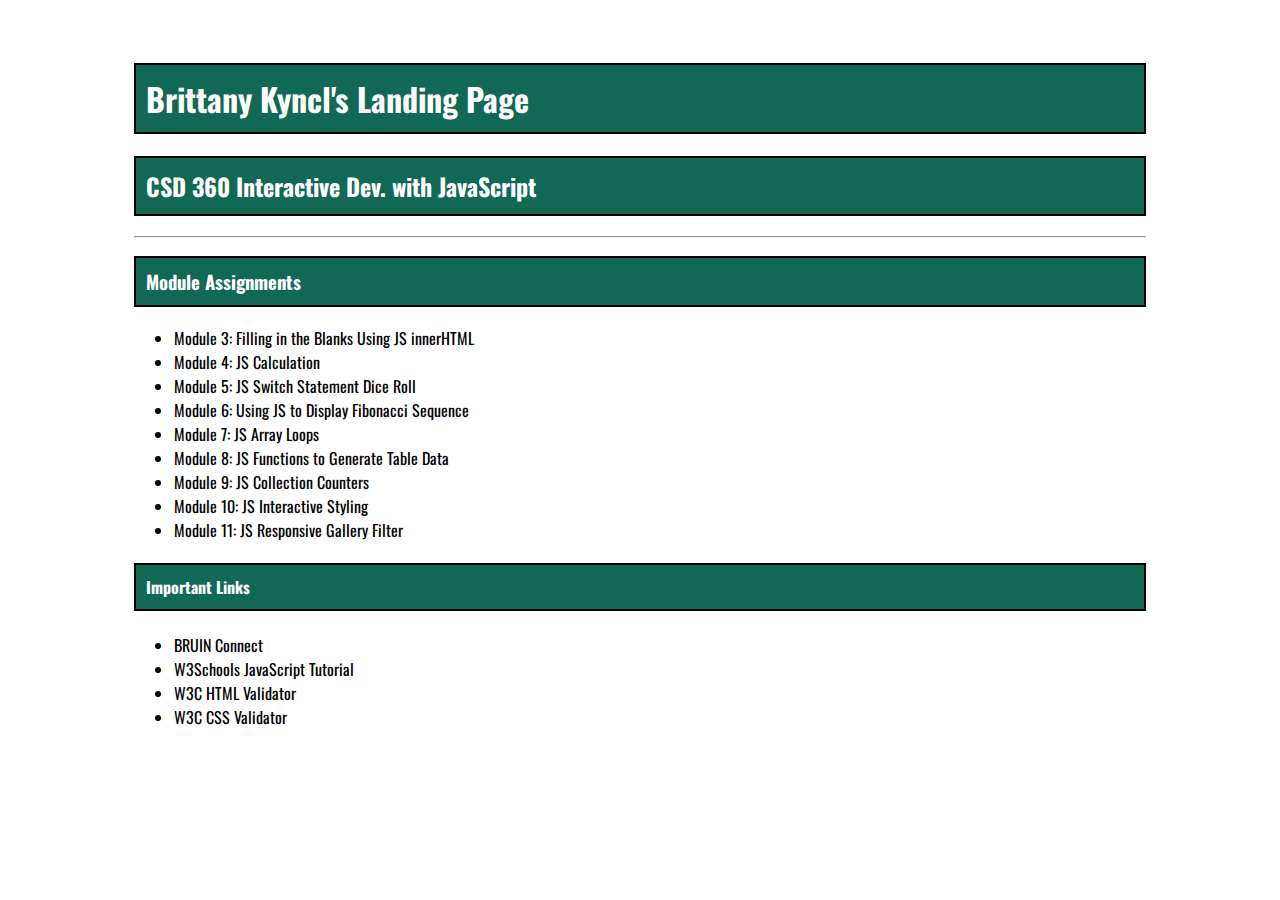
<file: index.html>
<!--
index.html
Landing Page Assignment 
Name: Brittany Kyncl
Date: 3.22.23
Course: CSD360
-->
<!DOCTYPE html>
<html lang="en-us">
<head>
    <meta name="description" content="Landing page for CSD 360 Interactive Dev. with JavaScript">
    <meta name="author" content="Brittany Kyncl">
    <meta charset="UTF-8">
    <meta name="viewport" content="width=device-width, initial-scale=1.0">
    <link href="landing.css" type="text/css" rel="stylesheet">
    <link rel="preconnect" href="https://fonts.googleapis.com">
    <link rel="preconnect" href="https://fonts.gstatic.com" crossorigin>
    <link href="https://fonts.googleapis.com/css2?family=Oswald:wght@300;400;500;700&display=swap" rel="stylesheet">
    <title>Brittany Kyncls CSD 340 Landing Page</title>
</head>
<body>
    <div class="container">
        <h1>Brittany Kyncl's Landing Page</h1>
        <h2>CSD 360 Interactive Dev. with JavaScript</h2>
        <hr>
        <h3>Module Assignments</h3>
        <ul>
            <li><a href="mod-3/mod_3.html">Module 3: Filling in the Blanks Using JS innerHTML</a></li>
            <li><a href="mod-4/mod_4.html">Module 4: JS Calculation</a></li>
            <li><a href="mod-5/mod_5.html">Module 5: JS Switch Statement Dice Roll</a></li>
            <li><a href="mod-6/mod_6.html">Module 6: Using JS to Display Fibonacci Sequence</a></li>
            <li><a href="mod-7/mod_7.html">Module 7: JS Array Loops</a></li>
            <li><a href="mod-8/mod_8.html">Module 8: JS Functions to Generate Table Data</a></li>
            <li><a href="mod-9/mod_9.html">Module 9: JS Collection Counters</a></li>
            <li><a href="mod-10/mod_10.html">Module 10: JS Interactive Styling</a></li>
            <li><a href="mod-11/mod_11.html">Module 11: JS Responsive Gallery Filter</li>
        </ul>
        <h4>Important Links</h4>
        <ul>
            <li><a href="https://bruinconnect.bellevue.edu/">BRUIN Connect</a></li>
            <li><a href="https://www.w3schools.com/js/">W3Schools JavaScript Tutorial</a></li>
            <li><a href="https://validator.w3.org/">W3C HTML Validator</a></li>
            <li><a href="http://jigsaw.w3.org/css-validator/">W3C CSS Validator</a></li>
        </ul>
    </div>
</body>
</html>
</file>
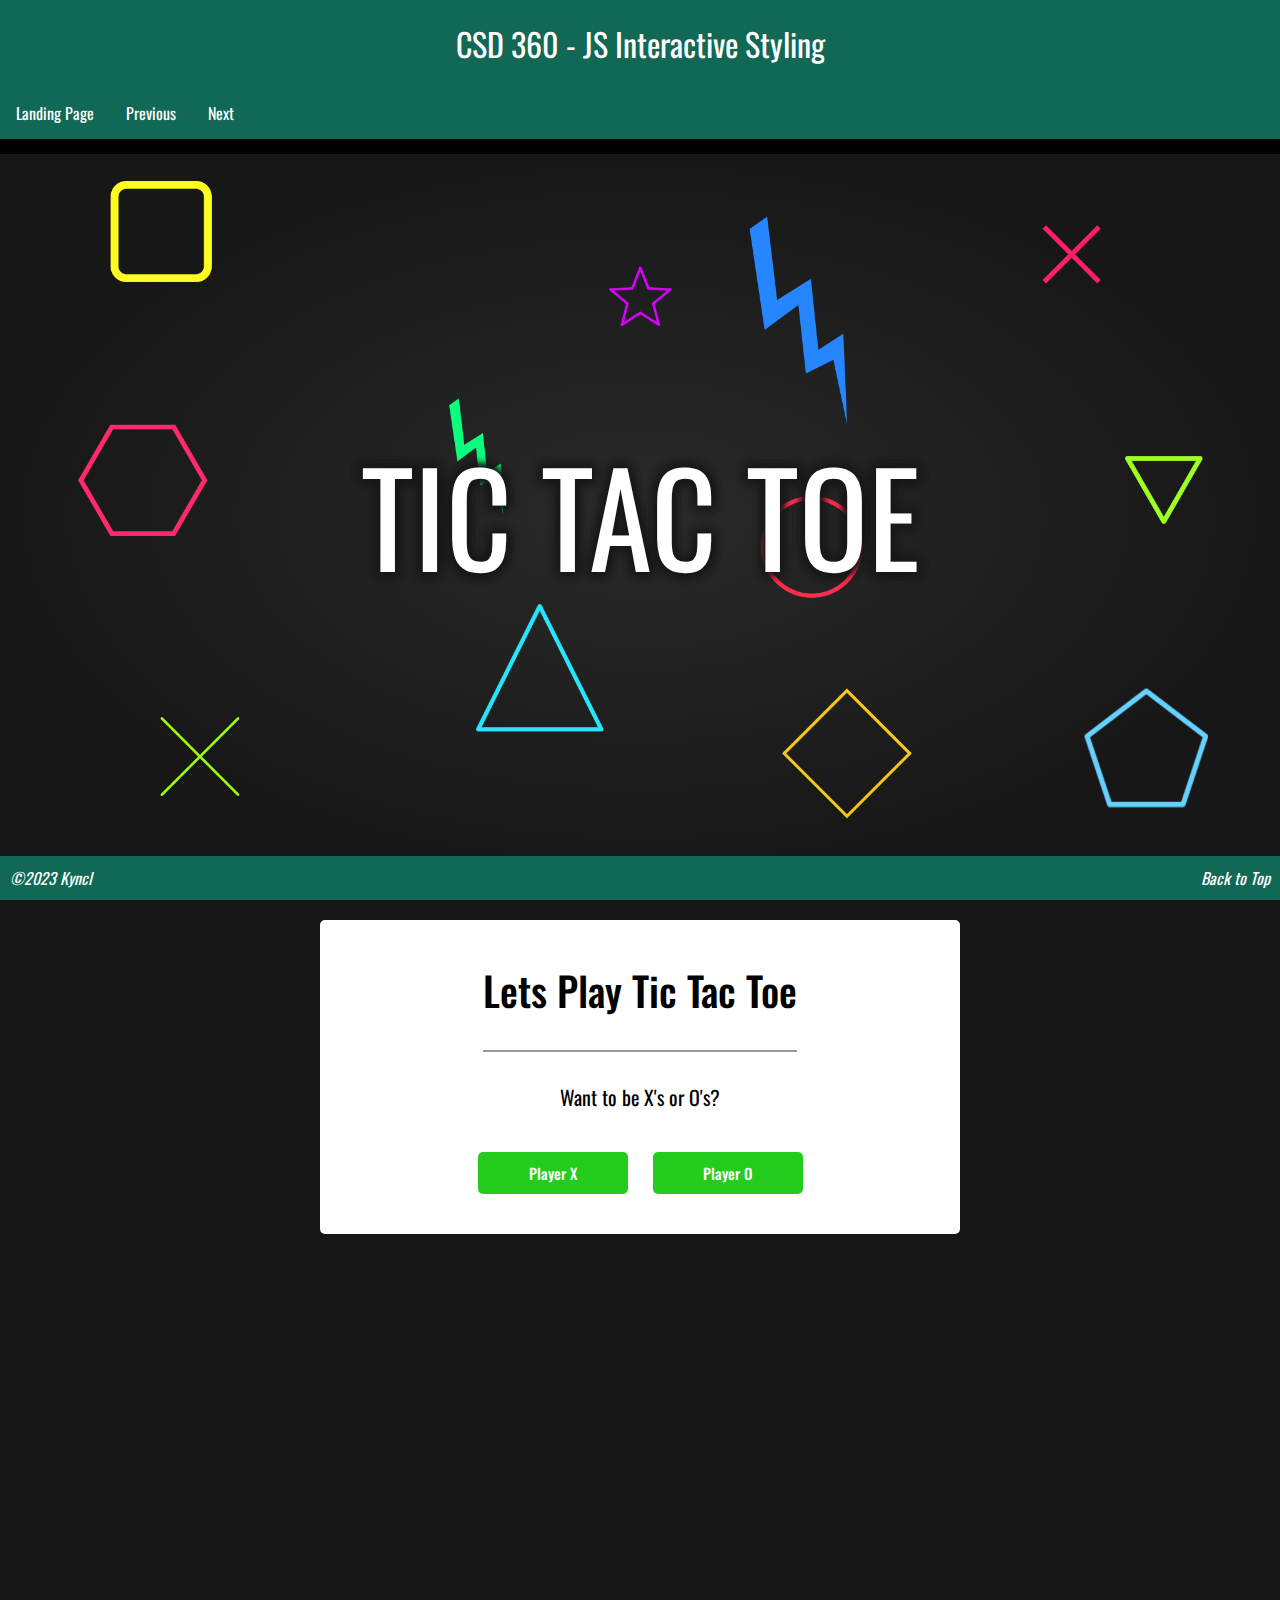
<file: mod-10/mod_10.html>
<!--
mod_10.html
Module 10 Assignment 
Name: Brittany Kyncl
Date: 5.6.23
Course: CSD360
Using JS DOM manipulation to change the display of a web page based on user interactions
This page displays a parallax effect based on mouse movement and scrolling
It also has an interactive tic tac toe game which updates and changes based on user events
-->
<!DOCTYPE html>
<html lang="en-us">
<head>
    <meta charset="UTF-8">
    <meta name="viewport" content="width=device-width, initial-scale=1.0">
    <meta name="description" content="Module 10 Assignment web page">
    <meta name="author" content="Brittany Kyncl">
    <link href="style.css" type="text/css" rel="stylesheet">
    <link href="../site.css" type="text/css" rel="stylesheet">
    <link rel="preconnect" href="https://fonts.googleapis.com">
    <link rel="preconnect" href="https://fonts.gstatic.com" crossorigin>
    <link href="https://fonts.googleapis.com/css2?family=Oswald:wght@300;400;500;700&display=swap" rel="stylesheet">
    <title>Module 10 Assignment</title>
</head>
<body>
    <header id="top">
        <h1>CSD 360 - JS Interactive Styling</h1>
    </header>
    <div class="nav">
        <a href="../index.html">Landing Page</a>
        <a href="../mod-9/mod_9.html">Previous</a>
        <a href="../mod-11/mod_11.html">Next</a>
    </div>
    <div class="outer-container">
        <div class="para-container">
            <h2 class="object" data-value="3">TIC TAC TOE</h2>
            <img src="img/1.png" class="object" data-value="-5" alt="shape">
            <img src="img/2.png" class="object" data-value="2" alt="shape">
            <img src="img/3.png" class="object" data-value="-2" alt="shape">
            <img src="img/4.png" class="object" data-value="6" alt="shape">
            <img src="img/5.png" class="object" data-value="8" alt="shape">
            <img src="img/6.png" class="object" data-value="-9" alt="shape">
            <img src="img/7.png" class="object" data-value="4" alt="shape">
            <img src="img/8.png" class="object" data-value="-4" alt="shape">
            <img src="img/9.png" class="object" data-value="6" alt="shape">
            <img src="img/10.png" class="object" data-value="-7" alt="shape">
            <img src="img/11.png" class="object" data-value="6" alt="shape">
            <img src="img/12.png" class="object" data-value="5" alt="shape">
        </div>
        <div class="game-container">
            <div class="select-box">
                <div class="title">Lets Play Tic Tac Toe</div>
                <div class="selection">Want to be X's or O's?</div>
                <div class="options">
                    <button class="playerX">Player X</button>
                    <button class="playerO">Player O</button>
                </div>
            </div>
            <div class="playboard">
                <div class="details">
                    <div class="players">
                        <span class="Xturn">X's Turn</span>
                        <span class="Oturn">O's Turn</span>
                        <div class="slider"></div>
                    </div>
                </div>
                <section>
                    <span class="box1"></span>
                    <span class="box2"></span>
                    <span class="box3"></span>
                </section>
                <section>
                    <span class="box4"></span>
                    <span class="box5"></span>
                    <span class="box6"></span>
                </section>
                <section>
                    <span class="box7"></span>
                    <span class="box8"></span>
                    <span class="box9"></span>
                </section>
            </div>
            <div class="results">
                <div class="win-text"></div>
                <button class="btn">Replay</button>
            </div>   
        </div>
    </div>     
    <footer>
        <p id="copy">&#169;2023 Kyncl</p>
        <p id="link"><a href="#top">Back to Top</a></p>
    </footer>
    <script src="script.js"></script> 
</body>
</html>
</file>
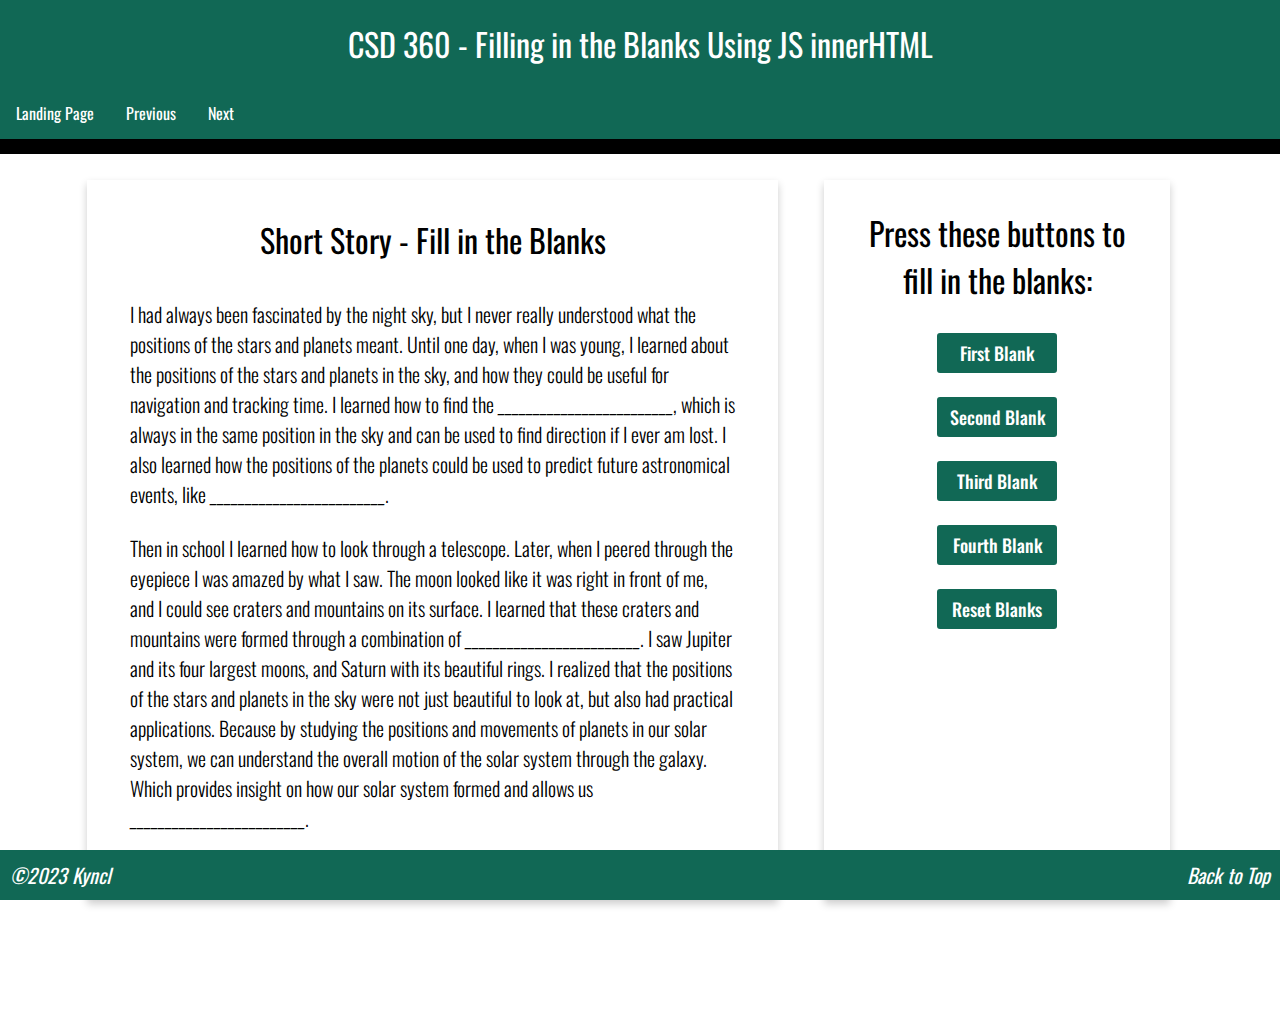
<file: mod-3/mod_3.html>
<!--
index.html
Module 3 Assignment 
Name: Brittany Kyncl
Date: 3.22.23
Course: CSD360
Using innerHTML to change the content of an element based on a button click
-->
<!DOCTYPE html>
<html lang="en-us">
<head>
    <meta charset="UTF-8">
    <meta name="viewport" content="width=device-width, initial-scale=1.0">
    <meta name="description" content="Module 3 Assignment web page">
    <meta name="author" content="Brittany Kyncl">
    <link href="style.css" type="text/css" rel="stylesheet">
    <link href="../site.css" type="text/css" rel="stylesheet">
    <link rel="preconnect" href="https://fonts.googleapis.com">
    <link rel="preconnect" href="https://fonts.gstatic.com" crossorigin>
    <link href="https://fonts.googleapis.com/css2?family=Oswald:wght@300;400;500;700&display=swap" rel="stylesheet">
    <title>Module 3 Assignment</title>
</head>
<body>
    <header>
        <h1>CSD 360 - Filling in the Blanks Using JS innerHTML</h1>
    </header>
    <div class="nav">
        <a href="../index.html">Landing Page</a>
        <a href="../mod-11/mod_11.html">Previous</a>
        <a href="../mod-4/mod_4.html">Next</a>
    </div>
    <div class="container">
        <div class="card">
            <div class="card-title">Short Story - Fill in the Blanks</div>
            <br>
            <div class="card-content">
                <p>
                    I had always been fascinated by the night sky, but I never really understood what the positions of the stars and planets meant.
                    Until one day, when I was young, I learned about the positions of the stars and planets in the sky, and how they could be useful for navigation and tracking time. 
                    I learned how to find the <span id="one">_________________________</span>, which is always in the same position in the sky and can be used to find direction if I ever am lost. 
                    I also learned how the positions of the planets could be used to predict future astronomical events, like <span id="two">_________________________</span>.  
                </p>
                <br>
                <p>
                    Then in school I learned how to look through a telescope.  Later, when I peered through the eyepiece I was amazed by what I saw. The moon looked like it was right in front of me, 
                    and I could see craters and mountains on its surface. I learned that these craters and mountains were formed through a combination of <span id="three">_________________________</span>.
                    I saw Jupiter and its four largest moons, and Saturn with its beautiful rings. I realized that the positions of the stars and planets in the sky were not just beautiful to look at, but also had practical 
                    applications. Because by studying the positions and movements of planets in our solar system, we can understand the overall motion of the solar system through the galaxy. Which provides insight on 
                    how our solar system formed and allows us <span  id="four">_________________________</span>. 
                </p>
                <br>
            </div> 
        </div>
        <div class="card">
            <div class="card-title">Press these buttons to fill in the blanks:</div>
            <br>
            <div class="card-content">
                <button type = "button" class="button" onclick = "fifthFunction('one')">First Blank</button><br>
                <br>
                <button type = "button" class="button" onclick = "fifthFunction('two')">Second Blank</button><br>
                <br>
                <button type = "button" class="button" onclick = "fifthFunction('three')">Third Blank</button><br>
                <br>
                <button type = "button" class="button" onclick = "fifthFunction('four')">Fourth Blank</button><br>
                <br>
                <button type = "button" class="button" onclick = "fifthFunction('all')">Reset Blanks</button><br>
            </div> 
        </div>
    </div>
    <script>
        // Script Using innerHTML to change the content of an element based on a button click
        // Define four sentences to replace blank spaces and replacement blank space for reset
        var sentenceOne = "North Star";
        var sentenceTwo = "eclipses and meteor showers";
        var sentenceThree = "meteorite impacts and previous volcanic activity";
        var sentenceFour = "to make predictions on how it may evolve in the future";
        var blanks = "_________________________";

        // Define var to hold returned NodeList of all selected HTML elements with IDs 'one', 'two', 'three', and 'four' 
        const allBlanks = document.querySelectorAll('#one, #two , #three, #four');

        // Function which takes a button parameter and updates the HTML content of the corresponding element based on the passed ID.
        function fifthFunction(button) {
            switch(button) {
                case "one":
                    document.getElementById('one').innerHTML = sentenceOne;
                    break;
                case "two":
                    document.getElementById('two').innerHTML = sentenceTwo;
                    break;
                case "three":
                    document.getElementById('three').innerHTML = sentenceThree;
                    break;
                case "four":
                    document.getElementById('four').innerHTML = sentenceFour;
                    break;
                // Case which loops through allBlanks NodeList to replace all selected element content with the 'blanks' variable.
                case "all": 
                    allBlanks.forEach(element => element.innerHTML = blanks);
                    break;  
            }
        }
    </script>
    <footer>
        <p id="copy">&#169;2023 Kyncl</p>
        <p id="link"><a href="#top">Back to Top</a></p>
    </footer>
</body>
</html>
</file>
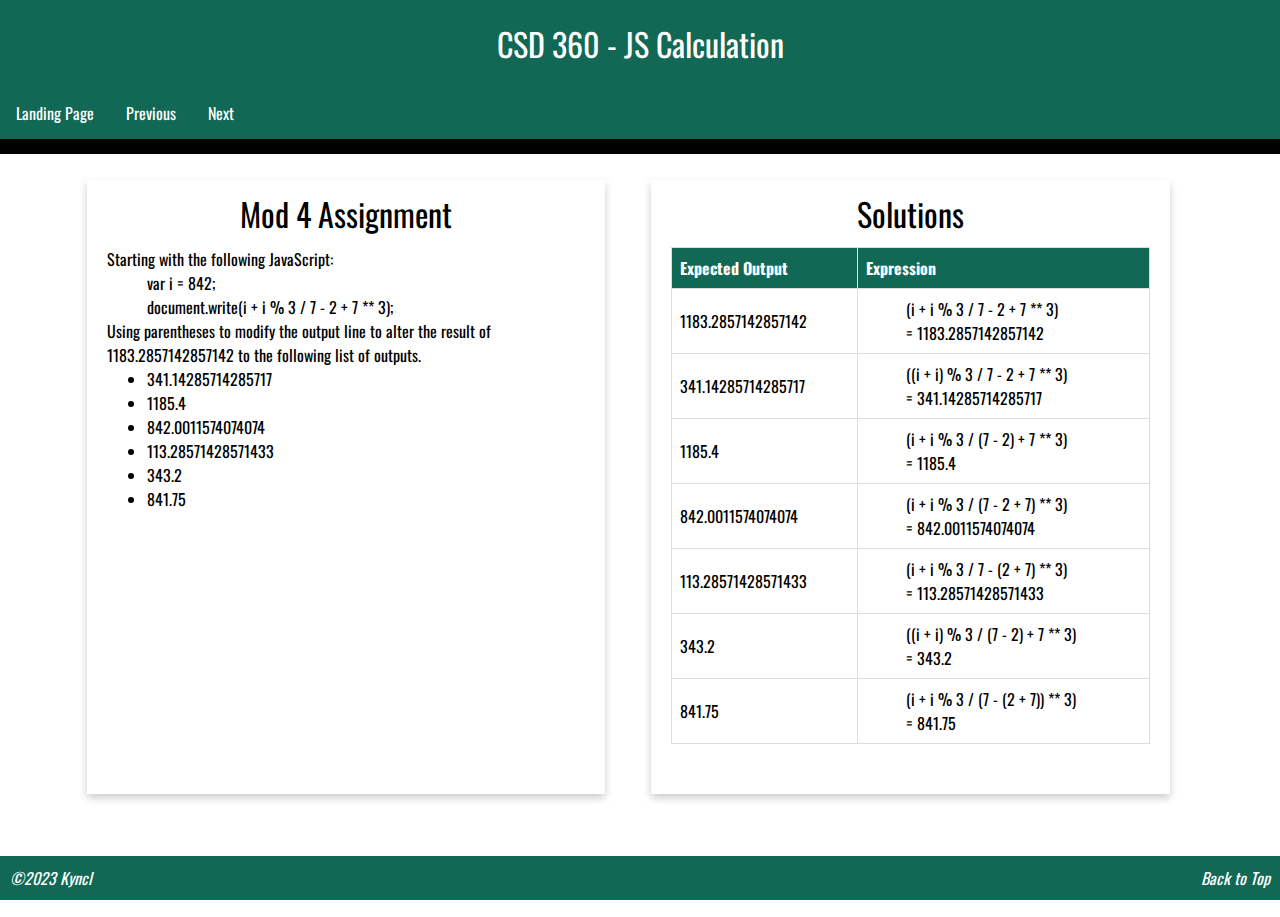
<file: mod-4/mod_4.html>
<!--
mod_4.html
Module 4 Assignment 
Name: Brittany Kyncl
Date: 3.30.23
Course: CSD360
Starting with the following JavaScript:
    var i = 842;
    document.write(i + i % 3 / 7 - 2 + 7 ** 3);
Using parentheses to modify the output line to alter the result of 1183.2857142857142 to the following list of outputs.
    341.14285714285717
    1185.4
    842.0011574074074
    113.28571428571433
    343.2
    841.75 
-->
<!DOCTYPE html>
<html lang="en-us">
<head>
    <meta charset="UTF-8">
    <meta name="viewport" content="width=device-width, initial-scale=1.0">
    <meta name="description" content="Module 4 Assignment web page">
    <meta name="author" content="Brittany Kyncl">
    <link href="style.css" type="text/css" rel="stylesheet">
    <link href="../site.css" type="text/css" rel="stylesheet">
    <link rel="preconnect" href="https://fonts.googleapis.com">
    <link rel="preconnect" href="https://fonts.gstatic.com" crossorigin>
    <link href="https://fonts.googleapis.com/css2?family=Oswald:wght@300;400;500;700&display=swap" rel="stylesheet">
    <title>Module 4 Assignment</title>
</head>
<body>
    <header id="top">
        <h1>CSD 360 - JS Calculation</h1>
    </header>
    <div class="nav">
        <a href="../index.html">Landing Page</a>
        <a href="../mod-3/mod_3.html">Previous</a>
        <a href="../mod-5/mod_5.html">Next</a>
    </div>
    <div class="container">
        <div class="card">
            <div class="card-title">Mod 4 Assignment</div>
            <div class="card-content">
                <p>Starting with the following JavaScript:</p>
                <ol>
                    <li>var i = 842;</li>
                    <li>document.write(i + i % 3 / 7 - 2 + 7 ** 3);</li>
                </ol>
                <p>Using parentheses to modify the output line to alter the result of 1183.2857142857142 to the following list of outputs.</p>
                <ul>
                    <li>341.14285714285717</li>
                    <li>1185.4</li>
                    <li>842.0011574074074</li>
                    <li>113.28571428571433</li>
                    <li>343.2</li>
                    <li>841.75 </li>
                </ul>
                <br>
            </div> 
        </div>
        <div class="card">
            <div class="card-title">Solutions</div>
            <div class="card-content">
                <table id="solutions">
                    <tr>
                        <th>Expected Output</th>
                        <th>Expression</th>
                    </tr>
                    <tr>
                        <td>1183.2857142857142</td>
                        <td>
                            <ul>
                                <li>(i + i % 3 / 7 - 2 + 7 ** 3)</li>
                                <li id="1">=</li>
                            </ul>
                        </td>
                    </tr>
                    <tr>
                        <td>341.14285714285717</td>
                        <td>
                            <ul>
                                <li>((i + i) % 3 / 7 - 2 + 7 ** 3)</li>
                                <li id="2"></li>
                            </ul>
                        </td>
                    </tr>
                    <tr>
                        <td>1185.4</td>
                        <td>
                            <ul>
                                <li>(i + i % 3 / (7 - 2) + 7 ** 3)</li>
                                <li id="3"></li>
                            </ul>
                        </td>
                    </tr>
                    <tr>
                        <td>842.0011574074074</td>
                        <td>
                            <ul>
                                <li>(i + i % 3 / (7 - 2 + 7) ** 3)</li>
                                <li id="4"></li>
                            </ul>
                        </td>
                    </tr>
                    <tr>
                        <td>113.28571428571433</td>
                        <td>
                            <ul>
                                <li>(i + i % 3 / 7 - (2 + 7) ** 3)</li>
                                <li id="5"></li>
                            </ul>
                        </td>
                    </tr>
                    <tr>
                        <td>343.2</td>
                        <td>
                            <ul>
                                <li>((i + i) % 3 / (7 - 2) + 7 ** 3)</li>
                                <li id="6"></li>
                            </ul>
                        </td>
                    </tr>
                    <tr>
                        <td>841.75</td>
                        <td>
                            <ul>
                                <li>(i + i % 3 / (7 - (2 + 7)) ** 3)</li>
                                <li id="7"></li>
                            </ul>
                        </td>
                    </tr>
                </table>
            </div> 
        </div>
    </div>
    <footer>
        <p id="copy">&#169;2023 Kyncl</p>
        <p id="link"><a href="#top">Back to Top</a></p>
    </footer>
    <script src="script.js"> </script>
</body>
</html>
</file>
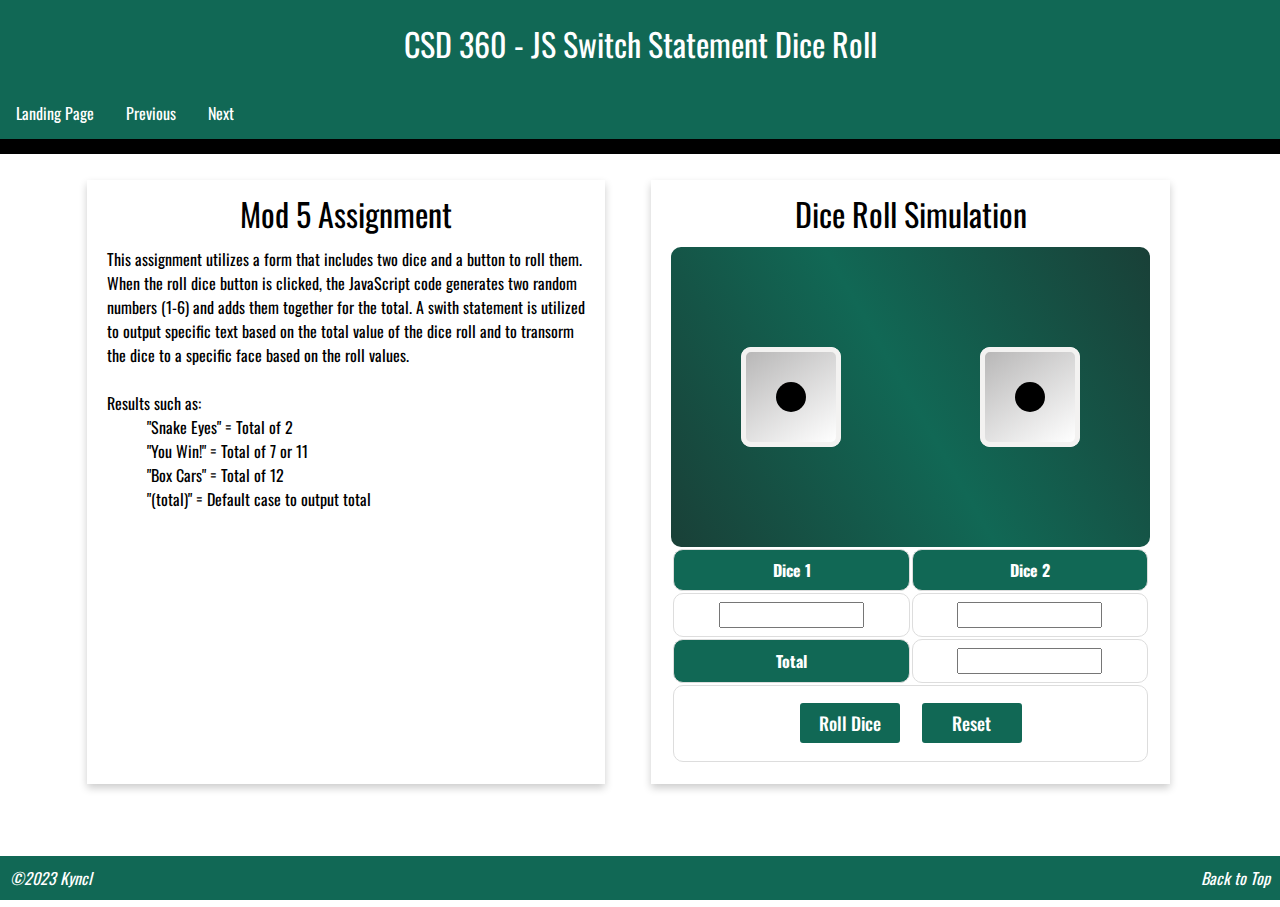
<file: mod-5/mod_5.html>
<!--
mod_5  .html
Module 5 Assignment 
Name: Brittany Kyncl
Date: 4.4.23
Course: CSD360
Dice simulation with interactive Randomized double dice roll function utilizing JS switch statement to display the various results
Such as:
 "Snake Eyes"; /* 2 */
 "Box Cars"; /* 12 */
 "You Win"; /* 7 or 11 */
 "total"; /* All remaining values */
-->
<!DOCTYPE html>
<html lang="en-us">
<head>
    <meta charset="UTF-8">
    <meta name="viewport" content="width=device-width, initial-scale=1.0">
    <meta name="description" content="Module 5 Assignment web page">
    <meta name="author" content="Brittany Kyncl">
    <link href="style.css" type="text/css" rel="stylesheet">
    <link href="../site.css" type="text/css" rel="stylesheet">
    <link rel="preconnect" href="https://fonts.googleapis.com">
    <link rel="preconnect" href="https://fonts.gstatic.com" crossorigin>
    <link href="https://fonts.googleapis.com/css2?family=Oswald:wght@300;400;500;700&display=swap" rel="stylesheet">
    <title>Module 5 Assignment</title>
</head>
<body>
    <header id="top">
        <h1>CSD 360 - JS Switch Statement Dice Roll</h1>
    </header>
    <div class="nav">
        <a href="../index.html">Landing Page</a>
        <a href="../mod-4/mod_4.html">Previous</a>
        <a href="../mod-6/mod_6.html">Next</a>
    </div>
    <div class="container">
        <div class="card">
            <div class="card-title">Mod 5 Assignment</div>
            <div class="card-content">
                <p>This assignment utilizes a form that includes two dice and a button to roll them. When the roll dice 
                    button is clicked, the JavaScript code generates two random numbers (1-6) and adds them together for the total.
                    A swith statement is utilized to output specific text based on the total value of the dice roll and to transorm the dice 
                    to a specific face based on the roll values. 
                </p>
                <br>
                <p>Results such as:</p>
                <ol>
                    <li>"Snake Eyes" = Total of 2</li>
                    <li>"You Win!" = Total of 7 or 11</li>
                    <li>"Box Cars" = Total of 12</li>
                    <li>"(total)" = Default case to output total</li>
                </ol>
                <br>
            </div> 
        </div>
        <div class="card">
            <div class="card-title">Dice Roll Simulation</div>
            <div class="card-content">
                <div class="dice-container">
                    <div class="dice">
                        <div class="face front"></div>
                        <div class="face back"></div>
                        <div class="face top"></div>
                        <div class="face bottom"></div>
                        <div class="face right"></div>
                        <div class="face left"></div>
                    </div>
                    <div class="dice">
                        <div class="face front"></div>
                        <div class="face back"></div>
                        <div class="face top"></div>
                        <div class="face bottom"></div>
                        <div class="face right"></div>
                        <div class="face left"></div>
                    </div>
                </div>
                <form name="diceForm">
                    <table id="roller">
                        <tr>
                            <th>Dice 1</th>
                            <th>Dice 2</th>
                        </tr>
                        <tr>
                            <td><input type="text" name="dice1"></td>
                            <td><input type="text" name="dice2"></td>
                            
                        </tr>
                        <tr>
                            <th id="total">Total</th>
                            <td><input type="text" name="total"></td>
                        </tr>
                        <tr>
                            <td colspan="2">
                                <input type="button" class="button" name="button1" onclick="diceRoll()" value="Roll Dice">
                                <input type="button" class="button" name="button2" value="Reset" onclick="reset()">
                            </td>
                        </tr>
                    </table>
                </form>
            </div> 
        </div>
    </div>
    <footer>
        <p id="copy">&#169;2023 Kyncl</p>
        <p id="link"><a href="#top">Back to Top</a></p>
    </footer>
    <script src="script.js"> </script>
</body>
</html>
</file>
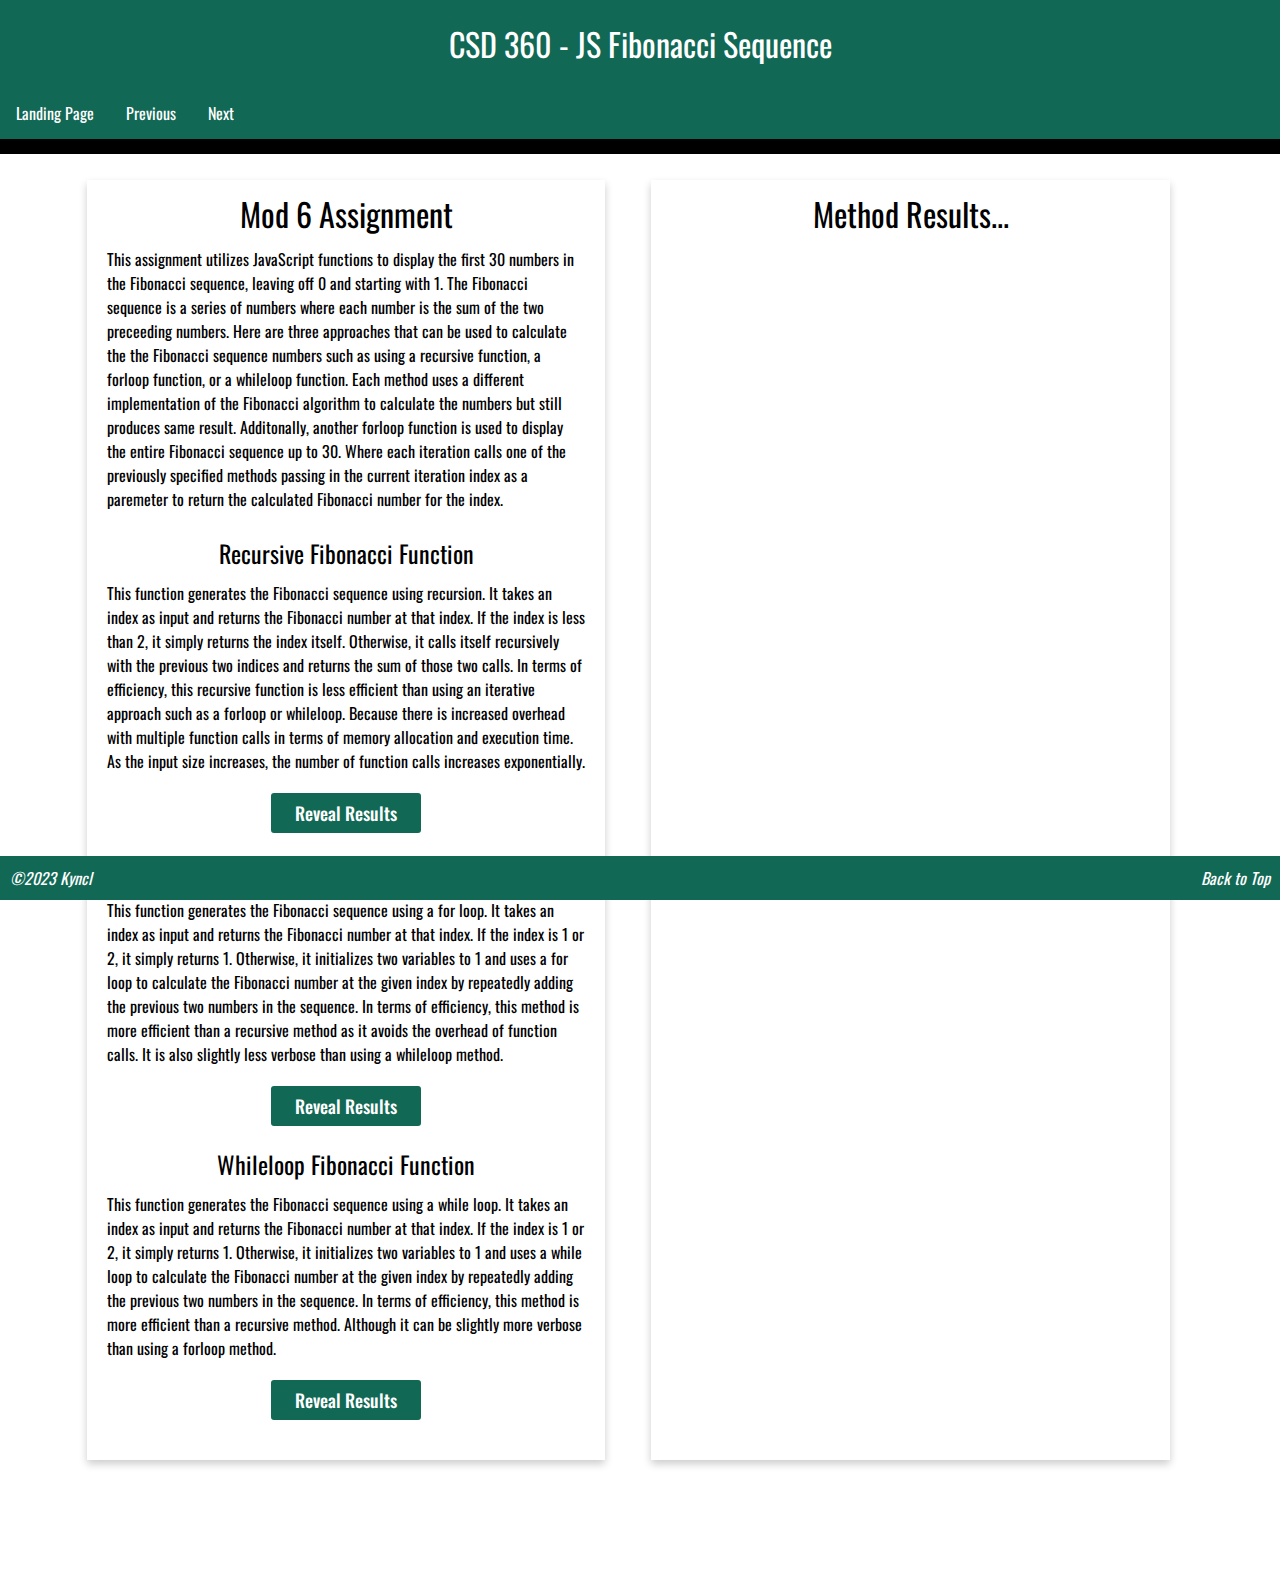
<file: mod-6/mod_6.html>
<!--
mod_6.html
Module 6 Assignment 
Name: Brittany Kyncl
Date: 4.16.23
Course: CSD360
Page displays first 30 Fibonacci numbers using JS methods to calculate each number in the sequence.
There are three different methods used to generate the Fibonacci number, recursive/forloop/whileloop
then a forloop is used to display the entire sequence where each iteration calls the specified method 
to generate the Fibonacci number for each desired index up to desired termination index.
-->
<!DOCTYPE html>
<html lang="en-us">
<head>
    <meta charset="UTF-8">
    <meta name="viewport" content="width=device-width, initial-scale=1.0">
    <meta name="description" content="Module 6 Assignment web page">
    <meta name="author" content="Brittany Kyncl">
    <link href="style.css" type="text/css" rel="stylesheet">
    <link href="../site.css" type="text/css" rel="stylesheet">
    <link rel="preconnect" href="https://fonts.googleapis.com">
    <link rel="preconnect" href="https://fonts.gstatic.com" crossorigin>
    <link href="https://fonts.googleapis.com/css2?family=Oswald:wght@300;400;500;700&display=swap" rel="stylesheet">
    <title>Module 6 Assignment</title>
</head>
<body>
    <header id="top">
        <h1>CSD 360 - JS Fibonacci Sequence</h1>
    </header>
    <div class="nav">
        <a href="../index.html">Landing Page</a>
        <a href="../mod-5/mod_5.html">Previous</a>
        <a href="../mod-7/mod_7.html">Next</a>
    </div>
    <div class="container">
        <div class="card">
            <div class="card-title">Mod 6 Assignment</div>
            <div class="card-content">
                <p>This assignment utilizes JavaScript functions to display the first 30 numbers in the Fibonacci sequence, leaving off 0 and starting with 1.
                    The Fibonacci sequence is a series of numbers where each number is the sum of the two preceeding numbers. Here are three approaches that 
                    can be used to calculate the the Fibonacci sequence numbers such as using a recursive function, a forloop function, or a whileloop function.
                    Each method uses a different implementation of the Fibonacci algorithm to calculate the numbers but still produces same result. Additonally,
                    another forloop function is used to display the entire Fibonacci sequence up to 30. Where each iteration calls one of the previously
                     specified methods passing in the current iteration index as a paremeter to return the calculated Fibonacci number for the index.
                </p>
                <br>
                <h2>Recursive Fibonacci Function</h2>
                    <p>This function generates the Fibonacci sequence using recursion. It takes an index as input and returns the Fibonacci number 
                        at that index. If the index is less than 2, it simply returns the index itself. Otherwise, it calls itself recursively with 
                        the previous two indices and returns the sum of those two calls. In terms of efficiency, this recursive function is less efficient
                        than using an iterative approach such as a forloop or whileloop. Because there is increased overhead with multiple function calls
                        in terms of memory allocation and execution time. As the input size increases, the number of function calls increases exponentially.
                    </p>
                <button class="button" onclick="displayFibonacci(recursionFibonacci, 'Recursive Function Results')">Reveal Results</button>
                <h2>Forloop Fibonacci Function</h2>
                    <p>This function generates the Fibonacci sequence using a for loop. It takes an index as input and returns the Fibonacci number at 
                        that index. If the index is 1 or 2, it simply returns 1. Otherwise, it initializes two variables to 1 and uses a for loop to 
                        calculate the Fibonacci number at the given index by repeatedly adding the previous two numbers in the sequence. In terms of efficiency, 
                        this method is more efficient than a recursive method as it avoids the overhead of function calls. It is also slightly less verbose than 
                        using a whileloop method.
                    </p>
                <button class="button" onclick="displayFibonacci(forloopFibonacci, 'Forloop Funtion Results')">Reveal Results</button>
                <h2>Whileloop Fibonacci Function</h2>
                    <p>This function generates the Fibonacci sequence using a while loop. It takes an index as input and returns the Fibonacci number at 
                        that index. If the index is 1 or 2, it simply returns 1. Otherwise, it initializes two variables to 1 and uses a while loop to 
                        calculate the Fibonacci number at the given index by repeatedly adding the previous two numbers in the sequence. In terms of efficiency, 
                        this method is more efficient than a recursive method. Although it can be slightly more verbose than using a forloop method.
                    </p>
                <button class="button" onclick="displayFibonacci(whileloopFibonacci, 'Whileloop Funtion Results')">Reveal Results</button>
                <br>
            </div> 
        </div>
        <div class="card">
            <div class="card-title" id="method-name">Method Results...</div>
            <div class="card-content" id="result-container"></div>
        </div>
    </div>
    <footer>
        <p id="copy">&#169;2023 Kyncl</p>
        <p id="link"><a href="#top">Back to Top</a></p>
    </footer>
    <script src="script.js"></script> 
</body>
</html>
</file>
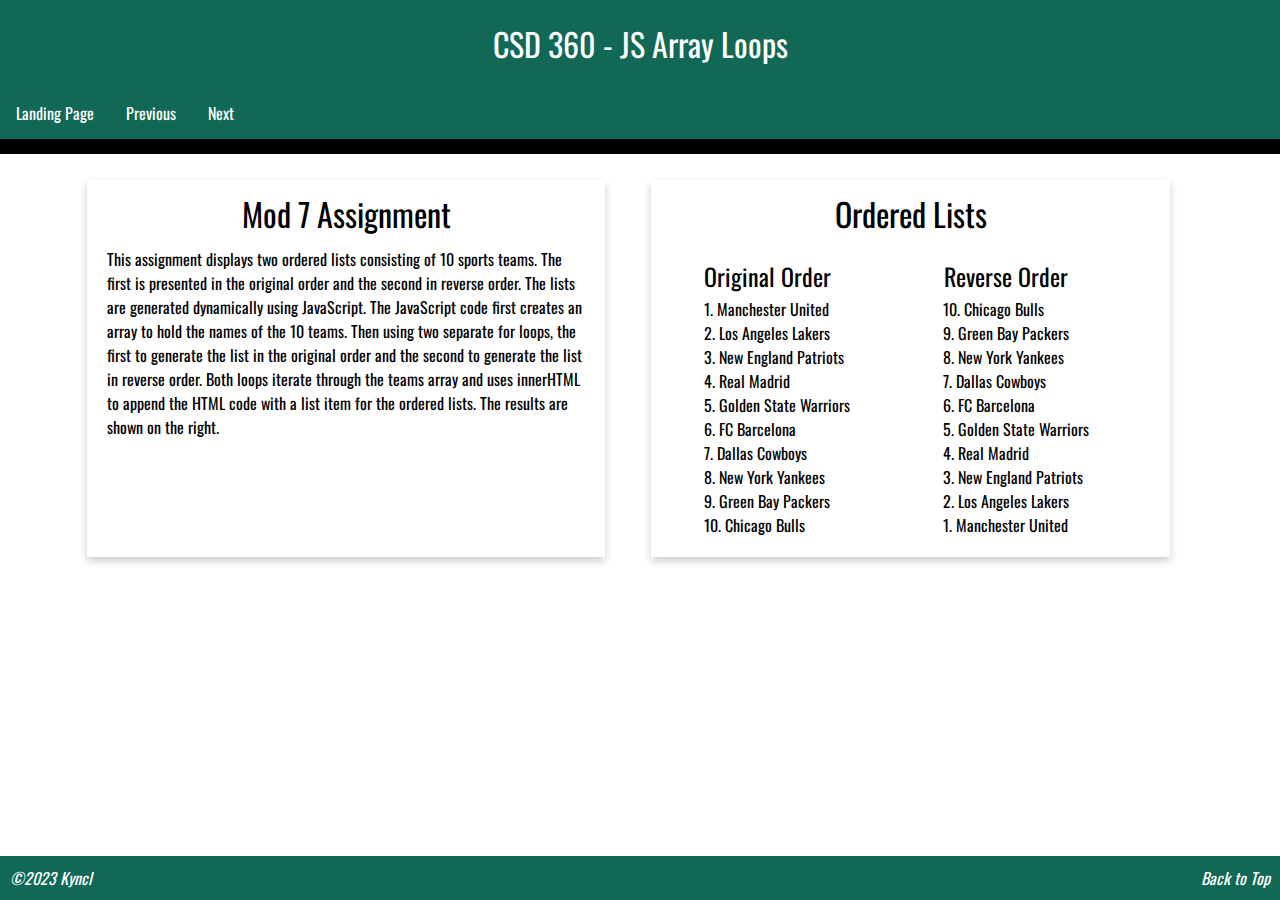
<file: mod-7/mod_7.html>
<!--
mod_7.html
Module 7 Assignment 
Name: Brittany Kyncl
Date: 4.22.23
Course: CSD360
Page which uses for loop to display array in orignal and then reverse order
-->
<!DOCTYPE html>
<html lang="en-us">
<head>
    <meta charset="UTF-8">
    <meta name="viewport" content="width=device-width, initial-scale=1.0">
    <meta name="description" content="Module 7 Assignment web page">
    <meta name="author" content="Brittany Kyncl">
    <link href="style.css" type="text/css" rel="stylesheet">
    <link href="../site.css" type="text/css" rel="stylesheet">
    <link rel="preconnect" href="https://fonts.googleapis.com">
    <link rel="preconnect" href="https://fonts.gstatic.com" crossorigin>
    <link href="https://fonts.googleapis.com/css2?family=Oswald:wght@300;400;500;700&display=swap" rel="stylesheet">
    <title>Module 7 Assignment</title>
</head>
<body>
    <header id="top">
        <h1>CSD 360 - JS Array Loops</h1>
    </header>
    <div class="nav">
        <a href="../index.html">Landing Page</a>
        <a href="../mod-6/mod_6.html">Previous</a>
        <a href="../mod-8/mod_8.html">Next</a>
    </div>
    <div class="container">
        <div class="card">
            <div class="card-title">Mod 7 Assignment</div>
            <div class="card-content">
                <p>This assignment displays two ordered lists consisting of 10 sports teams. The first is presented 
                    in the original order and the second in reverse order. The lists are generated dynamically using JavaScript.
                    The JavaScript code first creates an array to hold the names of the 10 teams. Then using two separate for loops,
                    the first to generate the list in the original order and the second to generate the list in reverse order. Both 
                    loops iterate through the teams array and uses innerHTML to append the HTML code with a list item for the ordered lists.
                    The results are shown on the right.
                </p>
            </div> 
        </div>
        <div class="card">
            <div class="card-title">Ordered Lists</div>
            <div id="lists" class="card-content">
                <div class="list-container">
                    <h2>Original Order</h2>
                    <ol class="ascending" id="original-order">
                    <!-- list items to be appended here -->
                    </ol>
                </div>
                <div class="list-container">
                    <h2>Reverse Order</h2>
                    <ol reversed="reversed" start="10" class="descending" id="reverse-order">
                    <!-- list items to be appended here -->
                    </ol>
                </div>
            </div>
        </div>
    </div>
    <footer>
        <p id="copy">&#169;2023 Kyncl</p>
        <p id="link"><a href="#top">Back to Top</a></p>
    </footer>
    <script>
        // create an array of 10 sports teams
        var teams = ["Manchester United", "Los Angeles Lakers", "New England Patriots", "Real Madrid", "Golden State Warriors", "FC Barcelona", "Dallas Cowboys", "New York Yankees", "Green Bay Packers", "Chicago Bulls"];
        
        // Print teams array in original order using forloop and innerHTML
        var list ="";
        for(var i=0; i<teams.length; i++) {
            list += "<li>" + teams[i] + "</li>";
        }
        document.getElementById("original-order").innerHTML = list;

        // Print teams array in reverse order using forloop and innerHTML
        var list ="";
        for(var i=teams.length -1 ; i>=0; i--) {
            list += "<li>" + teams[i] + "</li>";
        }
        document.getElementById("reverse-order").innerHTML = list;

    </script> 
</body>
</html>
</file>
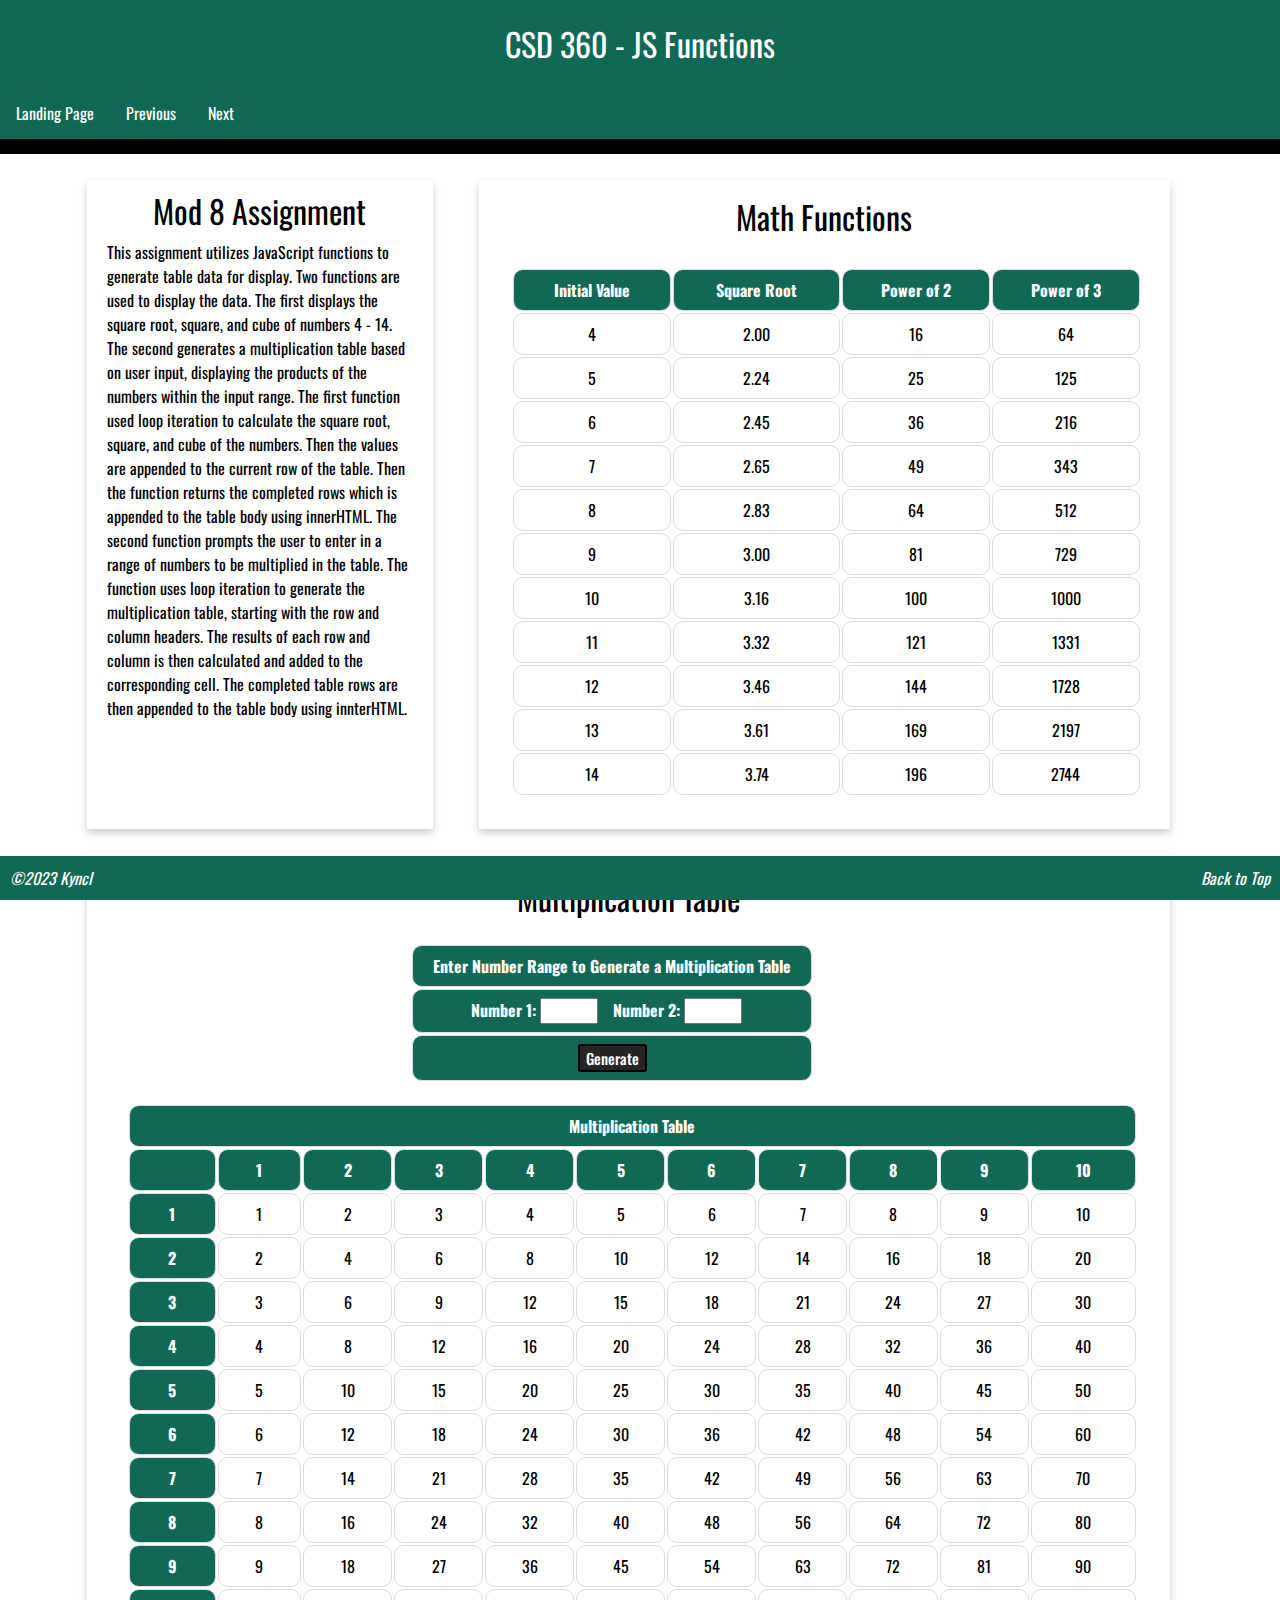
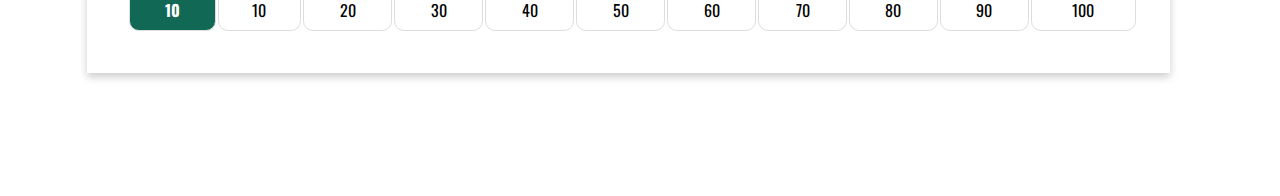
<file: mod-8/mod_8.html>
<!--
mod_8.html
Module 8 Assignment 
Name: Brittany Kyncl
Date: 4.22.23
Course: CSD360
Page which displays table containing values 4 - 14 displaying their
Initial value.
Square root (with only two digits to the right of the decimal point).
The base multiplied to the power of 2.
The base multiplied to the power of 3
Tables values generated using loop iteration includes using methods such as sqrt() and pow()
Page also display multiplication table based on user input displaying the products of numbers
within the input range
-->
<!DOCTYPE html>
<html lang="en-us">
<head>
    <meta charset="UTF-8">
    <meta name="viewport" content="width=device-width, initial-scale=1.0">
    <meta name="description" content="Module 8 Assignment web page">
    <meta name="author" content="Brittany Kyncl">
    <link href="style.css" type="text/css" rel="stylesheet">
    <link href="../site.css" type="text/css" rel="stylesheet">
    <link rel="preconnect" href="https://fonts.googleapis.com">
    <link rel="preconnect" href="https://fonts.gstatic.com" crossorigin>
    <link href="https://fonts.googleapis.com/css2?family=Oswald:wght@300;400;500;700&display=swap" rel="stylesheet">
    <title>Module 8 Assignment</title>
</head>
<body>
    <header id="top">
        <h1>CSD 360 - JS Functions</h1>
    </header>
    <div class="nav">
        <a href="../index.html">Landing Page</a>
        <a href="../mod-7/mod_7.html">Previous</a>
        <a href="../mod-9/mod_9.html">Next</a>
    </div>
    <div class="container">
        <div class="card">
            <div class="card-title">Mod 8 Assignment</div>
            <div class="card-content">
                <p>This assignment utilizes JavaScript functions to generate table data for display. Two functions are used
                    to display the data. The first displays the square root, square, and cube of numbers 4 - 14. The second
                    generates a multiplication table based on user input, displaying the products of the numbers within
                    the input range. The first function used loop iteration to calculate the square root, square, and cube of 
                    the numbers. Then the values are appended to the current row of the table. Then the function returns the 
                    completed rows which is appended to the table body using innerHTML. The second function prompts the user
                    to enter in a range of numbers to be multiplied in the table. The function uses loop iteration to
                    generate the multiplication table, starting with the row and column headers. The results of each row and column
                    is then calculated and added to the corresponding cell. The completed table rows are then appended
                    to the table body using innterHTML.    
                </p>
                <br>
            </div>
        </div>
        <div class="card">
            <div class="card-title">Math Functions</div>
            <div id="table-card" class="card-content">
                <table class="values-table">
                    <thead>
                        <tr>
                            <th>Initial Value</th>
                            <th>Square Root</th>
                            <th>Power of 2</th>
                            <th>Power of 3</th>
                        </tr>
                    </thead>
                    <tbody id="table-body">
                        <!-- values to be appended here -->
                    </tbody>
                </table>
            </div>
        </div>
        <div class="card">
            <div class="card-title">Multiplication Table</div>
            <div id="table-card2" class="card-content">
                <table id="input-table" class="values-table">
                    <tr>
                        <th>Enter Number Range to Generate a Multiplication Table</th>
                    </tr>  
                    <tr>
                        <th>
                            <label>Number 1:</label>
                            <input class="fields" type="number" id="number1">
                            <label>Number 2:</label>
                            <input class="fields" type="number" id="number2">
                        </th>
                    </tr>
                    <tr>
                        <th>
                            <input class="generate" type="button" value="Generate" onclick="multiplicationTable()">
                        </th>
                    </tr>
                </table>
                <table class="values-table">
                    <thead>
                        <tr>
                            <th class="multiply-header" colspan="1">Multiplication Table</th>
                        </tr>
                    </thead>
                    <tbody id="table-body2">
                        <!-- values to be appended here -->
                    </tbody>
                </table>
            </div>
        </div>
    </div>
    <footer>
        <p id="copy">&#169;2023 Kyncl</p>
        <p id="link"><a href="#top">Back to Top</a></p>
    </footer>
    <script src="script.js"></script> 
</body>
</html>
</file>
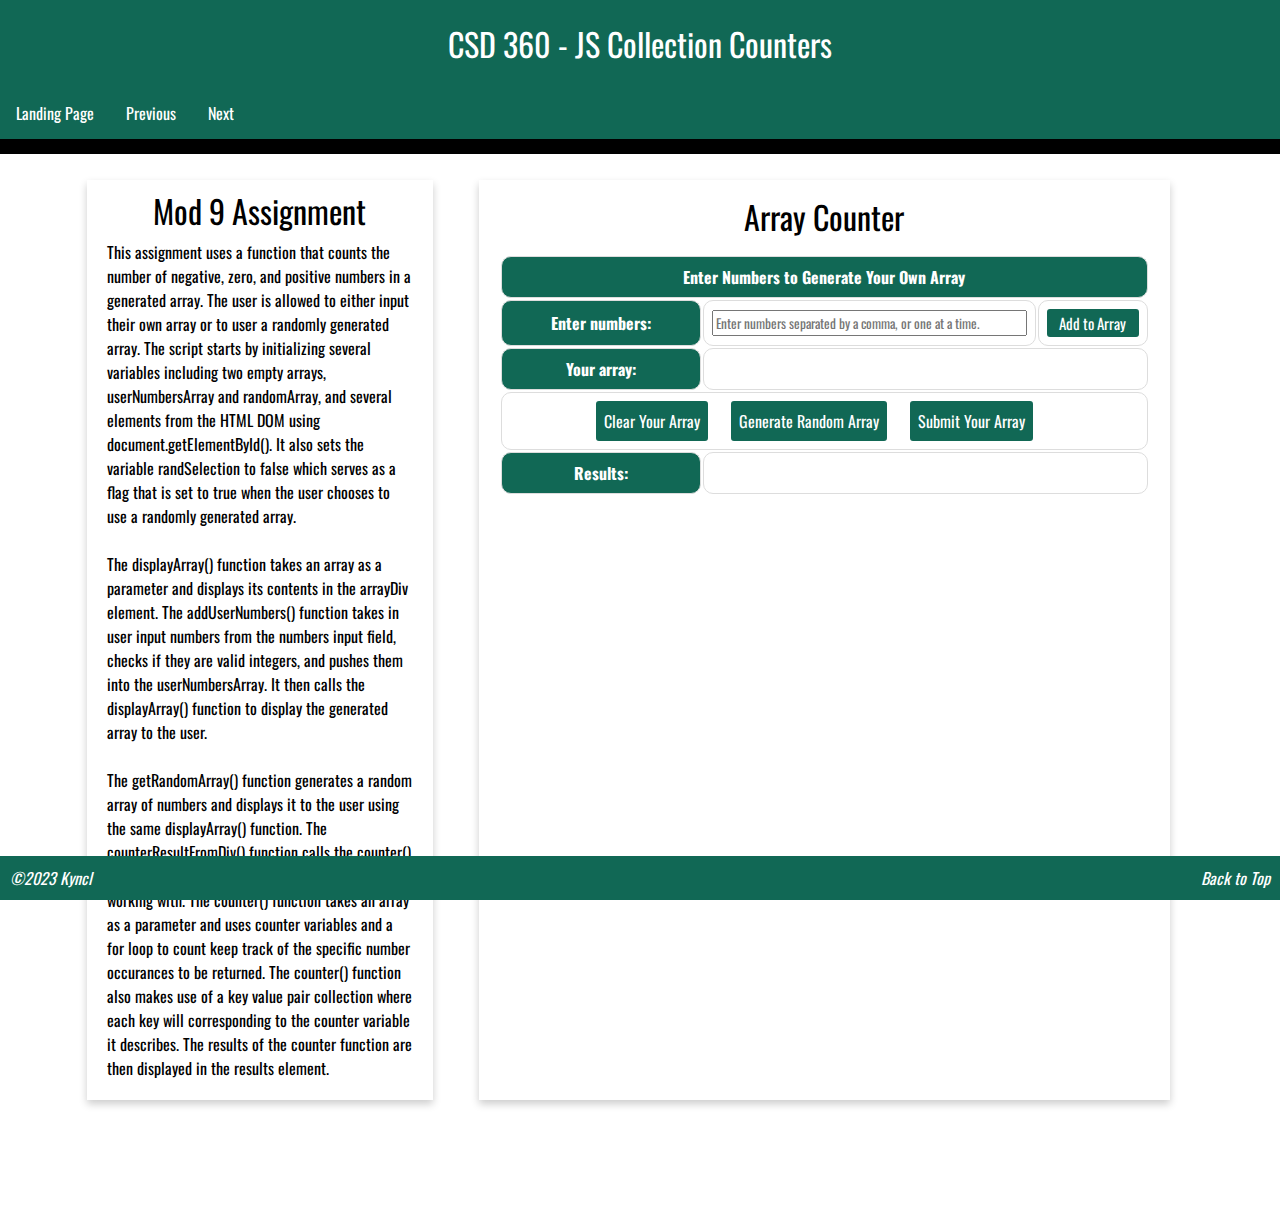
<file: mod-9/mod_9.html>
<!--
mod_9.html
Module 9 Assignment 
Name: Brittany Kyncl
Date: 4.28.23
Course: CSD360
For this assignment, create a function titled counter that takes an array of numbers as the 
parameter. The function is then to return an array holding the numbers of negative elements, zeros, and values greater than zero in the given array parameter.
-->
<!DOCTYPE html>
<html lang="en-us">
<head>
    <meta charset="UTF-8">
    <meta name="viewport" content="width=device-width, initial-scale=1.0">
    <meta name="description" content="Module 9 Assignment web page">
    <meta name="author" content="Brittany Kyncl">
    <link href="style.css" type="text/css" rel="stylesheet">
    <link href="../site.css" type="text/css" rel="stylesheet">
    <link rel="preconnect" href="https://fonts.googleapis.com">
    <link rel="preconnect" href="https://fonts.gstatic.com" crossorigin>
    <link href="https://fonts.googleapis.com/css2?family=Oswald:wght@300;400;500;700&display=swap" rel="stylesheet">
    <title>Module 9 Assignment</title>
</head>
<body>
    <header id="top">
        <h1>CSD 360 - JS Collection Counters</h1>
    </header>
    <div class="nav">
        <a href="../index.html">Landing Page</a>
        <a href="../mod-8/mod_8.html">Previous</a>
        <a href="../mod-10/mod_10.html">Next</a>
    </div>
    <div class="container">
        <div class="card">
            <div class="card-title">Mod 9 Assignment</div>
            <div class="card-content">
                <p>This assignment uses a function that counts the number of negative, zero, and positive numbers in a generated array. 
                    The user is allowed to either input their own array or to user a randomly generated array. The script starts by initializing 
                    several variables including two empty arrays, userNumbersArray and randomArray, and several elements from the HTML DOM using 
                    document.getElementById(). It also sets the variable randSelection to false which serves as a flag that is set to true when the 
                    user chooses to use a randomly generated array.
                </p>
                <br>
                <p>
                    The displayArray() function takes an array as a parameter and displays its contents in the arrayDiv element. The addUserNumbers()
                    function takes in user input numbers from the numbers input field, checks if they are valid integers, and pushes them into the 
                    userNumbersArray. It then calls the displayArray() function to display the generated array to the user.
                </p>
                <br>
                <p>
                    The getRandomArray() function generates a random array of numbers and displays it to the user using the same displayArray() function.
                    The counterResultFromDiv() function calls the counter() function dependent on the type of array the user is working with.
                    The counter() function takes an array as a parameter and uses counter variables and a for loop to count keep track of
                    the specific number occurances to be returned. The counter() function also makes use of a key value pair collection where 
                    each key will corresponding to the counter variable it describes. The results of the counter function are then displayed in 
                    the results element.
                </p>
            </div> 
        </div>
        <div class="card">
            <div class="card-title">Array Counter</div>
            <div id="lists" class="card-content">
                <form name="arrayForm">
                    <table class="userForm">
                        <tbody>
                            <tr>
                                <th colspan="3">Enter Numbers to Generate Your Own Array</th>
                            </tr>
                            <tr>
                                <th class="fixedHeader">Enter numbers:</th>
                                <td>
                                    <input class="userinput" type="text" id="numbers" placeholder="Enter numbers separated by a comma, or one at a time.">
                                </td>
                                <td id="addContainer">
                                    <button type="button" id="add" class="button" onclick="addUserNumbers()">Add to Array</button>
                                </td>
                              </tr>
                            <tr>
                                <th class="fixedHeader">
                                <label>Your array:</label>
                                </th>
                                <td colspan="2">
                                <div id="array"> </div>
                                </td>
                            </tr>
                            <tr>
                                <td colspan="3">
                                    <button type="button" id="clear" class="button" onclick="clearContainer()">Clear Your Array</button>
                                    <button type="button" id="gen" class="button" onclick="getRandomArray(40)">Generate Random Array</button>
                                    <button type="button" id="submit" class="button" onclick="counterResultFromDiv()">Submit Your Array</button>
                                </td>
                            </tr>
                            <tr>
                                <th class="fixedHeader">
                                    <label>Results:</label>
                                </th>
                                <td colspan="3">
                                    <div id="results"> </div>
                                </td>
                            </tr>
                        </tbody>
                    </table>
                </form>
            </div>
        </div>
    </div>
    <footer>
        <p id="copy">&#169;2023 Kyncl</p>
        <p id="link"><a href="#top">Back to Top</a></p>
    </footer>
    <script src="script.js"></script> 
</body>
</html>
</file>
<file: landing.css>
/*
landing.CSS
Landing Page Assignment 
Name: Brittany Kyncl
Date: 3.22.23
Course: CSD360
*/
body {
    font-family: 'Oswald', Verdana, Arial, sans-serif;
}
.container {
    margin-left: 10%;
    margin-right: 10%;
    margin-top: 5%; 
}
h1,h2,h3,h4 {
    background-color: #116855;
    border: 2px solid #000000;
    color: #fff;
    padding: 10px;
}
a{
    color: #000000;
    text-decoration: none;
}
a:link{
    color: #000000;
}
a:visited {
    color: #000000;
}
a:hover {
    background-color: #f3e741;
    color: #000000;
}
</file>
<file: mod-10/style.css>
/*
style.css
Module 10 Assignment 
Name: Brittany Kyncl
Date: 5.6.23
Course: CSD360
styling for mod_10.html
*/
h2 {
    color: #fff;
    text-shadow:
    -2px -2px 10px #181818,  
    2px -2px 10px #181818,
    -2px 2px 10px #181818,
    2px 2px 10px #181818;
    font-size: 800%;
    font-weight: 400;
    z-index: 1;
}
.para-container {
    position: relative;
    width: 100%;
    height: 80vh;
    overflow: hidden;
    display: flex;
    justify-content: center;
    align-items: center;
    background: radial-gradient(ellipse 50% 50% at center, #2b2a2a, #181717);
}
.game-container{
    position: relative;
    height: 90vh;
    background: #181717;
}
.para-container img {
    position: absolute;
    width: 65%;
}
@media only screen and (max-width: 1400px) {
    .para-container {
      height: 80vh;
    }
    .para-container img {
        width: 100%;
        height: auto;
      }
}
@media only screen and (max-width: 1090px) {
    h2 {
        font-size: 600%;
    }
    .para-container {
      height: 70vh;
    }
    .para-container img {
      width: 100%;
      height: auto;
    }
}
  
@media only screen and (max-width: 740px) {
    h2 {
        font-size: 300%;
    }
    .para-container {
      height: 50vh;
    }
    .para-container img {
      width: 100%;
    }
    .game-container {
      height: 80vh;
    }
}
@media only screen and (max-width: 560px) {
    h2 {
        font-size: 200%;
    }
    .para-container {
      height: 30vh;
    }
    .para-container img {
      width: 100%;
    }
    .game-container {
      height: 80vh;
    }
}
.select-box, .playboard, .results {
    position: absolute;
    top: 25%;
    left: 50%;
    transform: translate(-50%, -50%);
}

.select-box {
    background-color: #fff;
    padding: 40px 40px 40px 40px;
    border-radius: 5px;
    width: 40%;
    display: flex; 
    flex-direction: column; 
    align-items: center; 
    transition: all 0.3s ease;
}

.select-box.hide {
    opacity: 0;
    pointer-events: none;
    transform: translate(-50%, -50%) scale(0.9);
}

.options {
    display: flex;
    justify-content: center;
    align-items: center;
    flex-direction: row;
    margin-top: 10px; /* add */
}
.options button {
    width: 200px;
    font-size: 20px;
    color: #fff;
    font-weight: 500;
    padding: 10px;
    border: none;
    background: #23cc1d;
    border-radius: 5px;
    transition: all 0.3s ease;
}
.options button:hover,
.results button:hover {
    transform: scale(0.9);
}

.playerX {
    margin-right: 25px;
}
.selection {
    font-size: 40px;
    padding: 30px;
    text-align: center;
}
.title{
    text-align: center;
    font-size: 60px;
    font-weight: 500;
    padding-bottom: 30px;
    border-bottom: 2px solid #9b9797;
}
@media only screen and (max-width: 1350px) {
    .select-box, .playboard, .results {
        top: 25%;
    }
    .select-box {
        width: 50%;
    }
    .title {
        font-size: 40px;
    }
    .selection {
        font-size: 20px;
    }
    .options button {
        width: 150px;
        font-size:  15px;
    }
}
@media only screen and (max-width: 860px) {
    .select-box, .playboard, .results {
        top: 20%;
    }
    .select-box {
        width: 50%;
    }
    .title {
        font-size: 30px;
    }
    .selection {
        font-size: 20px;
    }
    .options button {
        width: 130px;
        font-size:  15px;
    }
}
@media only screen and (max-width: 650px) {
    .select-box, .playboard, .results {
        top: 25%;
    }
    .select-box {
        width: 70%;
    }
    .title {
        font-size: 22px;
    }
    .selection {
        font-size: 14px;
    }
    .options button {
        width: 80px;
        font-size:  11px;
    }
}
.playboard {
    margin-top: 100px;
    text-align: center;
    width: 490px;
    opacity: 0;
    pointer-events: none;
    transform: translate(-50%, -50%) scale(0.9);
}
.playboard.show {
    opacity: 1;
    pointer-events: auto;
    transform: translate(-50%, -50%) scale(1);
    transition: all 0.5s ease;
}
.details {
    font-size: 40px;
    font-weight: 600;
    background-color: #fff;
    padding: 20px;
    border-radius: 5px;
    margin-bottom: 20px;
}
.playboard section {
    display: flex;
}
.playboard section span {
    display: block;
    margin: 5px;
    height: 150px;
    width: 160px;
    background: #fff;
    border-radius: 5px;
    font-size: 90px;
    text-align: center;
    line-height: 150px;
}
.playboard .details .players{
    display: flex;
    width: 100%;
    justify-content: space-between;
    position: relative;
    color:#23cc1d;
}
.details .slider {
    position: absolute;
    background: #23cc1d;
    top: 0;
    left: 0;
    height: 100%;
    width: 50%;
    border-radius: 5px;
    z-index: 2;
    transition: all .5s ease;
}
.players.active span:first-child {
    color:#23cc1d;
}
.players.active span:nth-child(2) {
    color:#fff;
}
.players.active .slider {
    left: 50%;
}
.playboard .details span {
    width: 100%;
    border-radius: 5px;
    padding: 7px 0;
    position: relative;
    z-index: 5;
    transition: all .5s ease;
}
.details span:first-child{
    color: #fff;
}
@media only screen and (max-width: 970px) {
    .playboard {
        top: 25%;
        width: 450px;
    }
    .playboard section span {
        height: 130px;
        width: 140px;
        line-height: 130px;
        font-size: 90px;
    }
    .details {
        font-size: 30px;
        padding: 10px;
    }
}
@media only screen and (max-width: 640px) {
    .playboard {
        top: 25%;
        width: 380px;
        padding: 10px;
    }
    .playboard section span {
        height: 110px;
        width: 120px;
        line-height: 110px;
        font-size: 70px;
    }
    .details {
        font-size: 20px;
        padding: 10px
    }
}
@media only screen and (max-width: 500px) {
    .playboard {
        top: 25%;
        width: 320px;
        padding: 10px;
    }
    .playboard section span {
        height: 95px;
        width: 100px;
        line-height: 95px;
        font-size: 60px;
    }
    .details {
        font-size: 16px;
        padding: 8px
    }
}

.results {
    background: #fff;
    padding: 20px;
    border-radius: 5px;
    width: 40%;
    display: flex;
    flex-direction: column;
    align-items: center;
    opacity: 0;
    pointer-events: none;
    transform: translate(-50%, -50%) scale(0.9);
}
.results.show {
    opacity: 1;
    pointer-events: auto;
    transform: translate(-50%, -50%) scale(1);
    transition: all 0.5s ease;
}
.results .win-text {
    text-align: center;
    font-size: 70px;
    font-weight: 500;
    display: flex;
    justify-content: center;

}
.results .win-text p {
    margin: 0 20px;
}
.results button {
    width: 30%;
    margin-top: 30px;
    margin-bottom: 30px;
}
.results .btn {
    width: 200px;
    font-size: 20px;
    color: #fff;
    font-weight: 500;
    padding: 10px;
    border: none;
    background: #23cc1d;
    border-radius: 5px;
    transition: all 0.3s ease;
}
@media only screen and (max-width: 1200px) {
    .results {
        width: 40%;
    }
    .results .win-text {
        font-size: 50px;
    }
    .results .btn {
        width: 150px;
        font-size: 18px;
    }
    
}
@media only screen and (max-width: 850px) {
    .results {
        width: 50%;
    }
    .results .win-text {
        font-size: 30px;
    }
    .results .btn {
        width: 100px;
        font-size: 16px;
    }
    
}
@media only screen and (max-width: 550px) {
    .results {
        width: 60%;
    }
    .results .win-text {
        font-size: 20px;
    }
    .results .btn {
        width: 100px;
        font-size: 12px;
    }
}
.x {
    color:#23cc1d;
}
.o {
    color:#181717;
}
</file>
<file: site.css>
/*
site.CSS
shared styling for site content pages
*/
* {
    font-family: 'Oswald', Verdana, Arial, sans-serif;
    box-sizing: border-box;
    margin: 0;
}
header {
    background-color: #116855;
    color: white;
    padding: 20px;
    text-align: center;
}
h1 {
    font-weight: 400;
}
.nav {
    overflow: hidden;
    background-color: #116855;
    border-bottom: #000000 solid 15px;
}
.nav a {
    float: left;
    display: block;
    color:white;
    text-align: center;
    padding: 14px 16px;
    text-decoration: none;
}
.nav a:hover {
    background-color: #000000;
    color: white;
}
.container {
    margin: 2% 5% 100px 5%;
    display: flex;
    flex-wrap: wrap;
}
.card {
    box-shadow: 0 4px 8px 0 rgba(0,0,0,0.2);
    transition: 0.3s;
    margin: 0 2% 2%;
}
@media (max-width: 968px) {
    .container {
        flex-direction: column;
    }
    .card {
        width: 100%;
    }
}
.card-title {
    text-align: center;
    font-size: 2em;
    font-weight: 400;
    padding: 2%;
}
.card-content {
    padding: 0px 20px 20px 20px;
}
.card:hover {
    box-shadow: 0 8px 16px 0 rgba(0,0,0,0.2);
}
.button {
    color:#fff;
    background: #116855;
    font-size: 18px;
    font-weight: 500;
    border: 2px solid #116855;
    border-radius: 3px;
    height: 40px;
}
.button:hover {
    color:#116855;
    background: #fff;
}
footer {
    overflow: hidden;
    background-color: #116855;
    position: fixed;
    bottom: 0;
    left: 0;
    width: 100%;
    z-index: 1;
}
footer p {
    color: white;
    font-weight: 400;
    font-style: italic;
    padding: 10px;
}
#link{
    float: right;
}
#copy {
    float: left;
}
footer a {
    text-decoration: none;
    color: white;
}
footer a:hover {
    text-decoration: underline;
}
</file>
<file: mod-3/style.css>
/*
style.CSS
Module 3 Assignment 
Name: Brittany Kyncl
Date: 3.22.23
Course: CSD360
*/

h1 {
    text-align: center;
}
p {
    font-weight: 300;
    font-size: 20px;
}
#one, #two, #three, #four {
    font-style: italic;
}
.card {
    width: 60%;
    padding: 2%;
}
.card:nth-child(2) {
    justify-content: center;
    text-align: center;
    width:30%;
}
@media (max-width: 968px) {
    .card, .card:nth-child(2) {
        width: auto;
    }
}
button {
    text-align: center;
    font-weight: 300;
    font-size: 16px;
    width: 120px;
}
</file>
<file: mod-4/style.css>
/*
style.css
Module 4 Assignment 
Name: Brittany Kyncl
Date: 3.30.23
Course: CSD360
*/

.card {
    width: 45%;
}
#solutions {
    border-collapse: collapse;
    width: 100%;
    margin-bottom: 30px;
}
.card ol {
    list-style: none;
}
#solutions ul {
    list-style: none;
}
#solutions th {
    background-color: #116855;
    color:#fff;
    padding-top: 12px;
    padding-bottom: 12px;
    text-align: left;
}
#solutions th, td{
    border: 1px solid #ddd;
    padding: 8px;
    word-wrap: break-word;
}
@media (max-width: 767px) {
    #solutions {
        table-layout: fixed;
    }
    #solutions th, td {
        width: 50%;
        font-size: 15px;
    }
}
</file>
<file: mod-5/style.css>
/*
style.css
Module 5 Assignment 
Name: Brittany Kyncl
Date: 4.4.23
Course: CSD360
*/

.card {
    width: 45%;
}
.card ol {
    list-style: none;
}
#roller {
    width: 100%;
}
#roller th {
    background-color: #116855;
    color:#fff;
    padding-top: 12px;
    padding-bottom: 12px;
}
#roller th, td{
    border: 1px solid #ddd;
    border-radius: 10px;
    padding: 8px;
    text-align: center;
}
.dice-container {
    display: grid;
    grid-template-columns: repeat(2,1fr);
    justify-items: center;
    align-items:center;
    width: auto;
    height: 300px;
    background: linear-gradient(240deg, 
    #020202e1 -40%, 
    #116855 50%, 
    #020202e1 140%
  );
    border-radius: 10px;
}
@media (max-width: 767px) {
    #roller {
        table-layout: fixed;
    }
    #roller th, td {
        width: 50%;
    }
    input[type="text"] {
        width: 50%;
    }
}
.dice {
    position: relative;
    width: 100px;
    min-height: 100px;
    transform-style: preserve-3d;
    transition: .5s ease;
}
@keyframes rolling {
    50%{
        transform: rotateX(250deg) rotateY(250deg);
    }
}
.face {
    position: absolute;
    width: 100%;
    height: 100%;
    border: 5px solid #f3f2f1;
    border-radius: 10px;
    background: linear-gradient(145deg, #b8b7b7, #fff);
    transform-style: preserve-3d;
}
.face::before {
    content: '';
    position: absolute;
    width: 100%;
    height: 100%;
    border-radius: 20px;
    background: #f6f3f0;
    transform: translateZ(-1px);
}
.face::after {
    content: '';
    position: absolute;
    left: 50%;
    top: 50%;
    width: 18px;
    height: 18px;
    background: #000;
    border-radius: 50%;
}
.front {
    transform: translateZ(50px);

}
.back {
    transform: rotateX(180deg) translateZ(50px); 
}
.top {
    transform: rotateX(90deg) translateZ(50px); 
}
.bottom {
    transform: rotateX(-90deg) translateZ(50px); 
}
.right {
    transform: rotateY(90deg) translateZ(50px); 
}
.left {
    transform: rotateY(-90deg) translateZ(50px); 
}
.front::after {
    width: 30px;
    height: 30px;
    background: #000;
    margin: -15px 0 0 -15px;
}
.back::after {
    margin: -35px 0 0 -30px;
    box-shadow: 40px 0, 0 25px, 40px 25px, 0 50px, 40px 50px;
}
.top::after {
    margin: -30px 0 0 -30px;
    box-shadow: 40px 40px;
}
.bottom::after {
    margin: -36px 0 0 -36px;
    box-shadow: 26px 26px, 52px 52px, 52px 0, 0 52px;
}
.right::after {
    margin: -30px 0 0 -30px;
    box-shadow: 40px 0, 0 40px, 40px 40px;
}
.left::after {
    margin: -35px 0 0 -35px;
    box-shadow: 25px 25px, 50px 50px;
}
.button {
    width: 100px;
    margin: 2%;
}
</file>
<file: mod-6/style.css>
/*
style.css
Module 6 Assignment 
Name: Brittany Kyncl
Date: 4.16.23
Course: CSD360
*/
.card {
    width: 45%;
}
h2 {
    text-align: center;
    font-weight: 400;
    padding-bottom: 2%;
}
.button {
    width: 150px;
    margin: 20px calc(50% - 75px) 20px calc(50% - 75px);
}
</file>
<file: mod-7/style.css>
/*
style.css
Module 7 Assignment 
Name: Brittany Kyncl
Date: 4.22.23
Course: CSD360
*/
.card {
    width: 45%;
}
h2 {
    font-weight: 400;
    padding-bottom: 2%;
}
#lists {
    display: flex;
    flex-direction: row;
    justify-content: space-between;
    margin-top: 2%;
}
.list-container {
    width: 50%;
    display: flex;
    flex-direction: column;
    align-items: center;
    margin-right: 10%;
}
.ascending, .descending {
    list-style-position: inside;
    padding-left: 10%;
}
@media (max-width: 767px) {
    #lists {
        font-size: 15px;
    }
}
</file>
<file: mod-8/style.css>
/*
style.css
Module 8 Assignment 
Name: Brittany Kyncl
Date: 4.22.23
Course: CSD360
*/
.card {
    width: 30%;
}
.card:nth-child(2) {
    justify-content: center;
    text-align: center;
    width:60%;
}
.card:nth-child(3) {
    justify-content: center;
    text-align: center;
    width:94%;
    overflow: auto;
}
#table-card, #table-card2 {
    margin-right: 3%;
}
.values-table {
    width: 100%;
    margin-bottom: 30px;
    margin: 2%;
}
.values-table th {
    background-color: #116855;
    color:#fff;
    padding-top: 12px;
    padding-bottom: 12px;
    text-align: center;
}
.values-table th, td{
    border: 1px solid #ddd;
    padding: 8px;
    border-radius: 10px;
}
#input-table {
    width: 40%;
    margin: 0 auto;
}
#input-table th, td {
    border: 1px solid #ddd;
    border-radius: 10px;
}
.fields {
    margin-right: 3%;
}
.generate {
    color: #fff;;
    background: #252525;
    font-size: 15px;
    font-weight: 500;
    border: 2px solid #000000;
    border-radius: 3px;
}
.generate:hover{
    border: 2px solid #252525;
    background: #000000;

}
input[type="number"] {
    width: 15%;
}
@media (max-width: 767px) {
    #input-table {
        width: 100%;
        margin-left: 2%;
    }
}
@media (max-width: 968px) {
    .card, .card:nth-child(2), .card:nth-child(3) {
        width: 100%;
    }
}
.small-font td, .small-font th {
    font-size: 12px;
    padding: 0;
}
</file>
<file: mod-9/style.css>
/*
style.css
Module 9 Assignment 
Name: Brittany Kyncl
Date: 4.28.23
Course: CSD360
*/
.card {
    width: 30%;
}
.card:nth-child(2) {
    justify-content: center;
    text-align: center;
    width:60%;
}
.userForm {
    width: 100%;
}
.userForm  th {
    background-color: #116855;
    color:#fff;
    padding-top: 12px;
    padding-bottom: 12px;
    text-align: center;
}
.userForm  th, td{
    border: 1px solid #ddd;
    border-radius: 10px;
    padding: 8px;
}
.fixedHeader {
    width: 200px;
}
#array {
    text-align: left;
}
.userinput {
    width: 100%;
}
#addContainer {
    width: 110px;
}
#add {
    font-size: 15px;
    font-weight: 400;
    height: auto;
    width: 100%;
    float: right;
}
#gen, #submit, #clear{
    margin-right: 3%;
    font-size: 16px;
    font-weight: 400;
}
@media (max-width: 968px) {
    .card, .card:nth-child(2), .card:nth-child(3) {
        width: 100%;
    }
    .userForm {
        font-size: 14px;
    }
    .fixedHeader {
        width: 80px;
        font-size: 12px;
    }
    #addContainer {
        width: 80px;
    }
    #add {
        font-size: 10px;
        font-weight: 400;
        height: 30px;
        float: right;
        padding: 0 5px;
    }
    #gen, #submit, #clear{
        margin-right: 3%;
        font-size: 10px;
        font-weight: 400;
        height: 30px;
        padding: 0 5px;
    }
}
</file>
